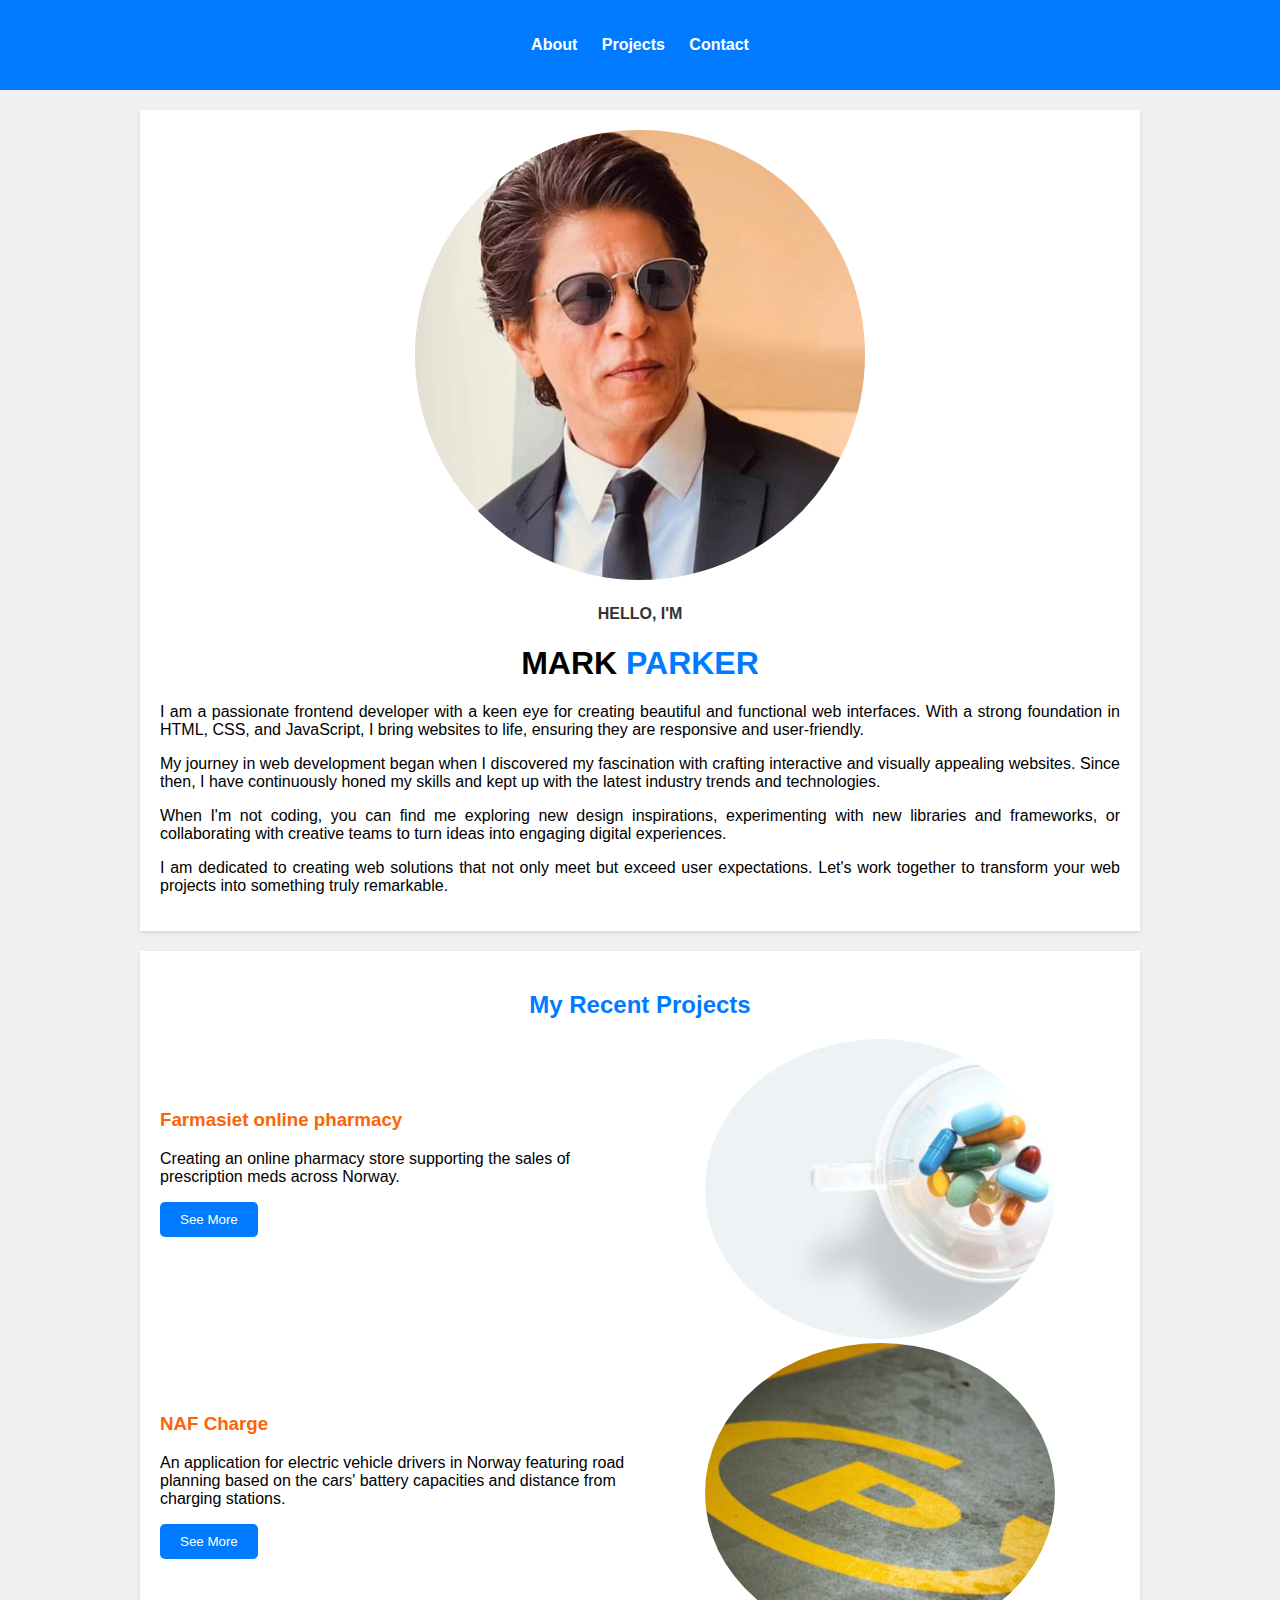
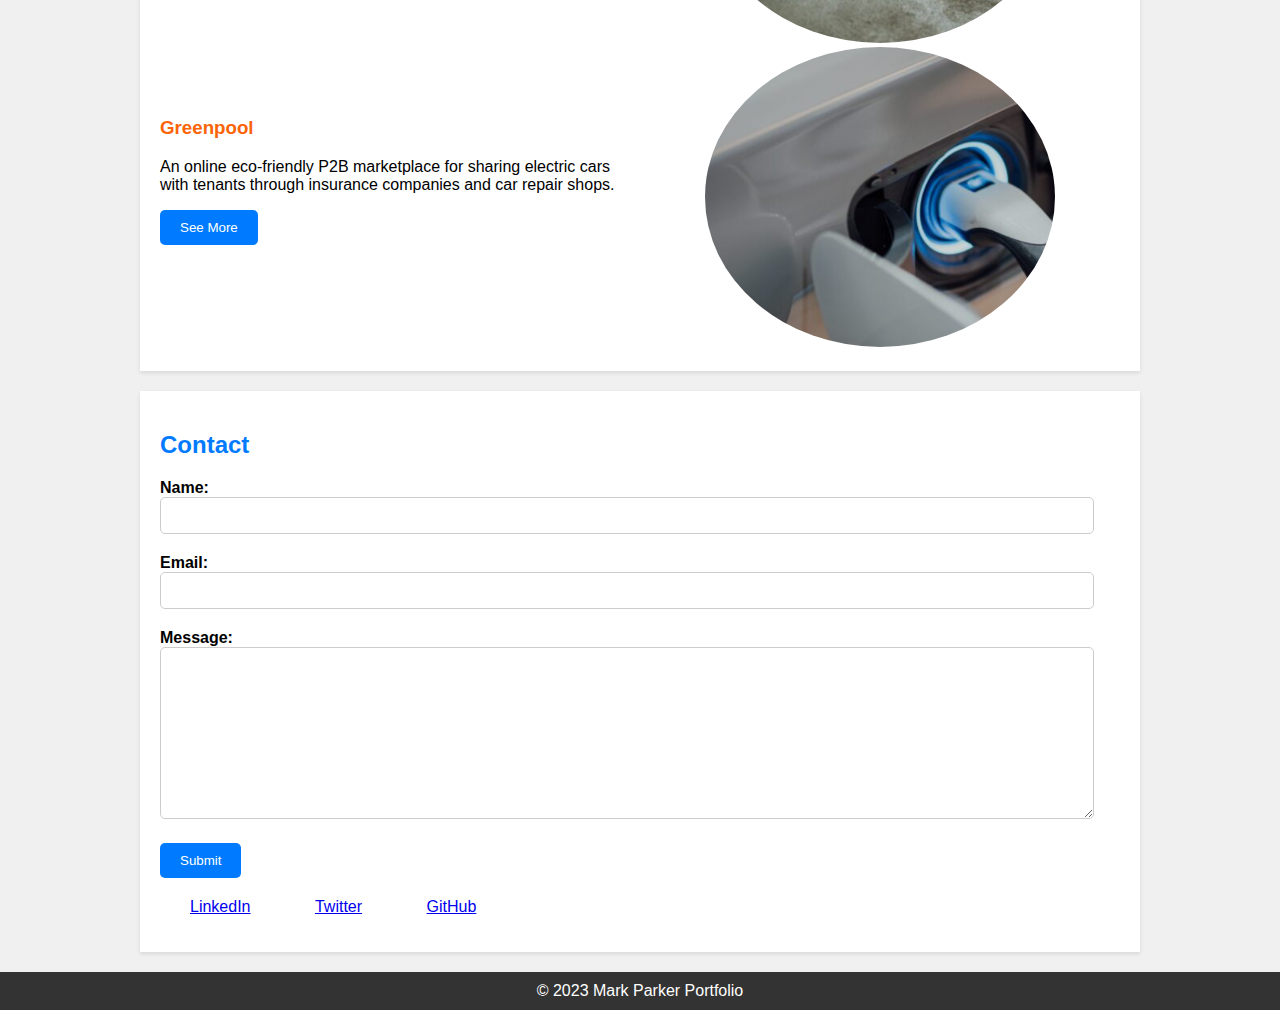
<file: index.html>
<!DOCTYPE html>
<html lang="en">
    <head>
        <meta charset="UTF-8">
        <meta name="viewport" content="width=picture, initial-scale=1.0"/>
        <meta property="og:title" content="My Portfolio"/>
        <meta property="og:url" content="https://www.myprotfolio.me"/>
        <meta property="og:type" content="article"/>
        <link rel="apple-touch-icon" sizes="180x180" href="assets/apple-touch-icon.png"/>
        <link rel="icon" type="image/png" sizes="16x16" href="assets/favicon-16x16.png"/>
        <link rel="icon" type="image/png" sizes="32x32" href="assets/favicon-32x32.png"/>
        <link rel="icon" type="image/png" sizes="192x192" href="assets/android-chrome-192x192.png"/>
        <title>::: My Portfolio :::</title>
        <link href="style.css" rel="stylesheet"/>
    </head> 
    <body>
        <!-- :::: Header Section ::::-->
        <header>
            <nav>
                <ul>
                    <li><a href="#about">About</a></li>
                    <li><a href="#projects">Projects</a></li>
                    <li><a href="#contact">Contact</a></li>
                </ul>
            </nav>
        </header>
         <!-- :::: About Section ::::-->
        <div class="container" id="about">
            <div class="about-section">
                <img src="assets/profile.png" alt="Profile Image">
                <h4>HELLO, I'M </h4>
                <H1>MARK <span>PARKER</span></H1>
                <p>I am a passionate frontend developer with a keen eye for creating beautiful and functional web interfaces. With a strong foundation in HTML, CSS, and JavaScript, I bring websites to life, ensuring they are responsive and user-friendly.</p>
                <p>My journey in web development began when I discovered my fascination with crafting interactive and visually appealing websites. Since then, I have continuously honed my skills and kept up with the latest industry trends and technologies.</p>
                <p>When I'm not coding, you can find me exploring new design inspirations, experimenting with new libraries and frameworks, or collaborating with creative teams to turn ideas into engaging digital experiences.</p>
                <p>I am dedicated to creating web solutions that not only meet but exceed user expectations. Let's work together to transform your web projects into something truly remarkable.</p>
            </div>
        </div>
         <!-- :::: Projects Section ::::-->
        <div class="container" id="projects">
            <div class="projects-section">
                <h2>My Recent Projects</h2>
                <div class="projects-left">
                    <h3>Farmasiet online pharmacy</h3>
                    <p>Creating an online pharmacy store supporting the sales of prescription meds across Norway.</p>
                    <button class="see-more">See More</button>
                </div>
                <div class="projects-right">
                    <img src="assets/project1.PNG" alt="Profile Image">
                </div>
                
                <div class="projects-left">
                    <h3>NAF Charge</h3>
                    <p>An application for electric vehicle drivers in Norway featuring road planning based on the cars' battery capacities and distance from charging stations.</p>
                    <button class="see-more">See More</button>
                </div>
                <div class="projects-right">
                    <img src="assets/project2.PNG" alt="Profile Image">
                </div>
                
                <div class="projects-left">
                    <h3>Greenpool</h3>
                    <p> An online eco-friendly P2B marketplace for sharing electric cars with tenants through insurance companies and car repair shops.</p>
                    <button class="see-more">See More</button>
                </div>
                <div class="projects-right">
                    <img src="assets/project3.PNG" alt="Profile Image">
                </div>
            </div>
        </div>
        <!-- :::: Contact Section ::::-->
        <div class="container" id="contact">
            <div class="contact-section">
                <h2>Contact</h2>
                <form>
                    <label for="name">Name:</label>
                    <input type="text" id="name" name="name" required>
        
                    <label for="email">Email:</label>
                    <input type="email" id="email" name="email" required>
        
                    <label for="message">Message:</label>
                    <textarea id="message" name="message" required></textarea>
        
                    <input type="submit" value="Submit">
                </form>
                <ul>
                    <li><a href="#">LinkedIn</a></li>
                    <li><a href="#">Twitter</a></li>
                    <li><a href="#">GitHub</a></li>
                </ul>
            </div>
        </div>
        <!-- :::: Footer Section ::::-->
        <footer>
            &copy; 2023 Mark Parker Portfolio
        </footer>
    </body>
</html>
</file>
<file: style.css>
/* Basic styles for the body */
body {
    font-family: Arial, sans-serif;
    background-color: #f0f0f0;
    margin: 0;
    padding: 0;
    }
/* Header styles */
header {
    background-color: #007BFF;
    color: #fff;
    text-align: center;
    padding: 20px;
    }
header h1 {
    font-size: 36px;
    margin: 0;
    }  
/* Navigation menu styles */
nav ul {
     list-style-type: none;
     padding: 0;
    }
nav ul li {
    display: inline;
    margin-right: 20px;
   }
nav ul li:last-child {
    margin-right: 0;
    }
nav ul li a {
    text-decoration: none;
    color: #fff;
    font-weight: bold;
}
/* Main container styles */
.container {
    max-width: 960px;
    margin: 20px auto;
    padding: 20px;
    background-color: #fff;
    box-shadow: 0 2px 4px rgba(0, 0, 0, 0.1);
        }
        
/* About section styles */
.about-section {
    text-align: center;
    }
.about-section img {
    width: 450px;
    height: 450px;
    border-radius: 50%;
    object-fit: cover;
}
.about-section h4 {
    color:#333;
}
.about-section h1 {
    color:black;
}
.about-section h1 span {
    color:#007BFF;
}
.about-section p {
    text-align: justify;
    color:black;
}

/* Projects section styles */
.projects-section {
    margin-top: 20px;
}
.projects-section h2 {
    font-size: 24px;
    text-align: center;
    color: #007BFF;
}
.projects-left {
    float: left;
    width: 480px;
    height: auto;
}
.projects-left h3 {
    margin-top: 70px;;
    font-weight: bold;
    color: rgb(251, 100, 7);
}
.projects-right {
    margin-left: 65px;
    display:inline;
    text-align: center;
    width:480px;
    height:auto;
}
.projects-right img{
 width:350px;
 height:300px;
 border-radius: 50%;
 object-fit: cover;
}
.see-more{
    background-color: #007BFF;
    color: #fff;
    padding: 10px 20px;
    border: none;
    border-radius: 5px;
    cursor: pointer;
}
.see-more:hover {
    background-color: #0056b3;
}
/* Contact section styles */
.contact-section {
    margin-top: 20px;
}
.contact-section h2{
    color:#007BFF;
}

.contact-section ul {
    list-style-type: none;
    padding-left: 0;
    margin-top:20px;
}

.contact-section ul li {
    text-align: center;
    display: inline;
    padding:20px;
    margin:10px;
}

 /* Form styles */
form {
    margin-top: 20px;
}

label {
    font-weight: bold;
}

input[type="text"],
input[type="email"],
textarea {
    width: 95%;
    padding: 10px;
    margin-bottom: 20px;
    border: 1px solid #ccc;
    border-radius: 5px;
}

textarea {
    height: 150px;
}

/* Submit button styles */
input[type="submit"] {
    background-color: #007BFF;
    color: #fff;
    border: none;
    padding: 10px 20px;
    border-radius: 5px;
    cursor: pointer;
}

/* Submit button hover effect */
input[type="submit"]:hover {
    background-color: #0056b3;
}

/* Footer styles */
footer {
    text-align: center;
    padding: 10px;
    background-color: #333;
    color: #fff;
}
</file>
